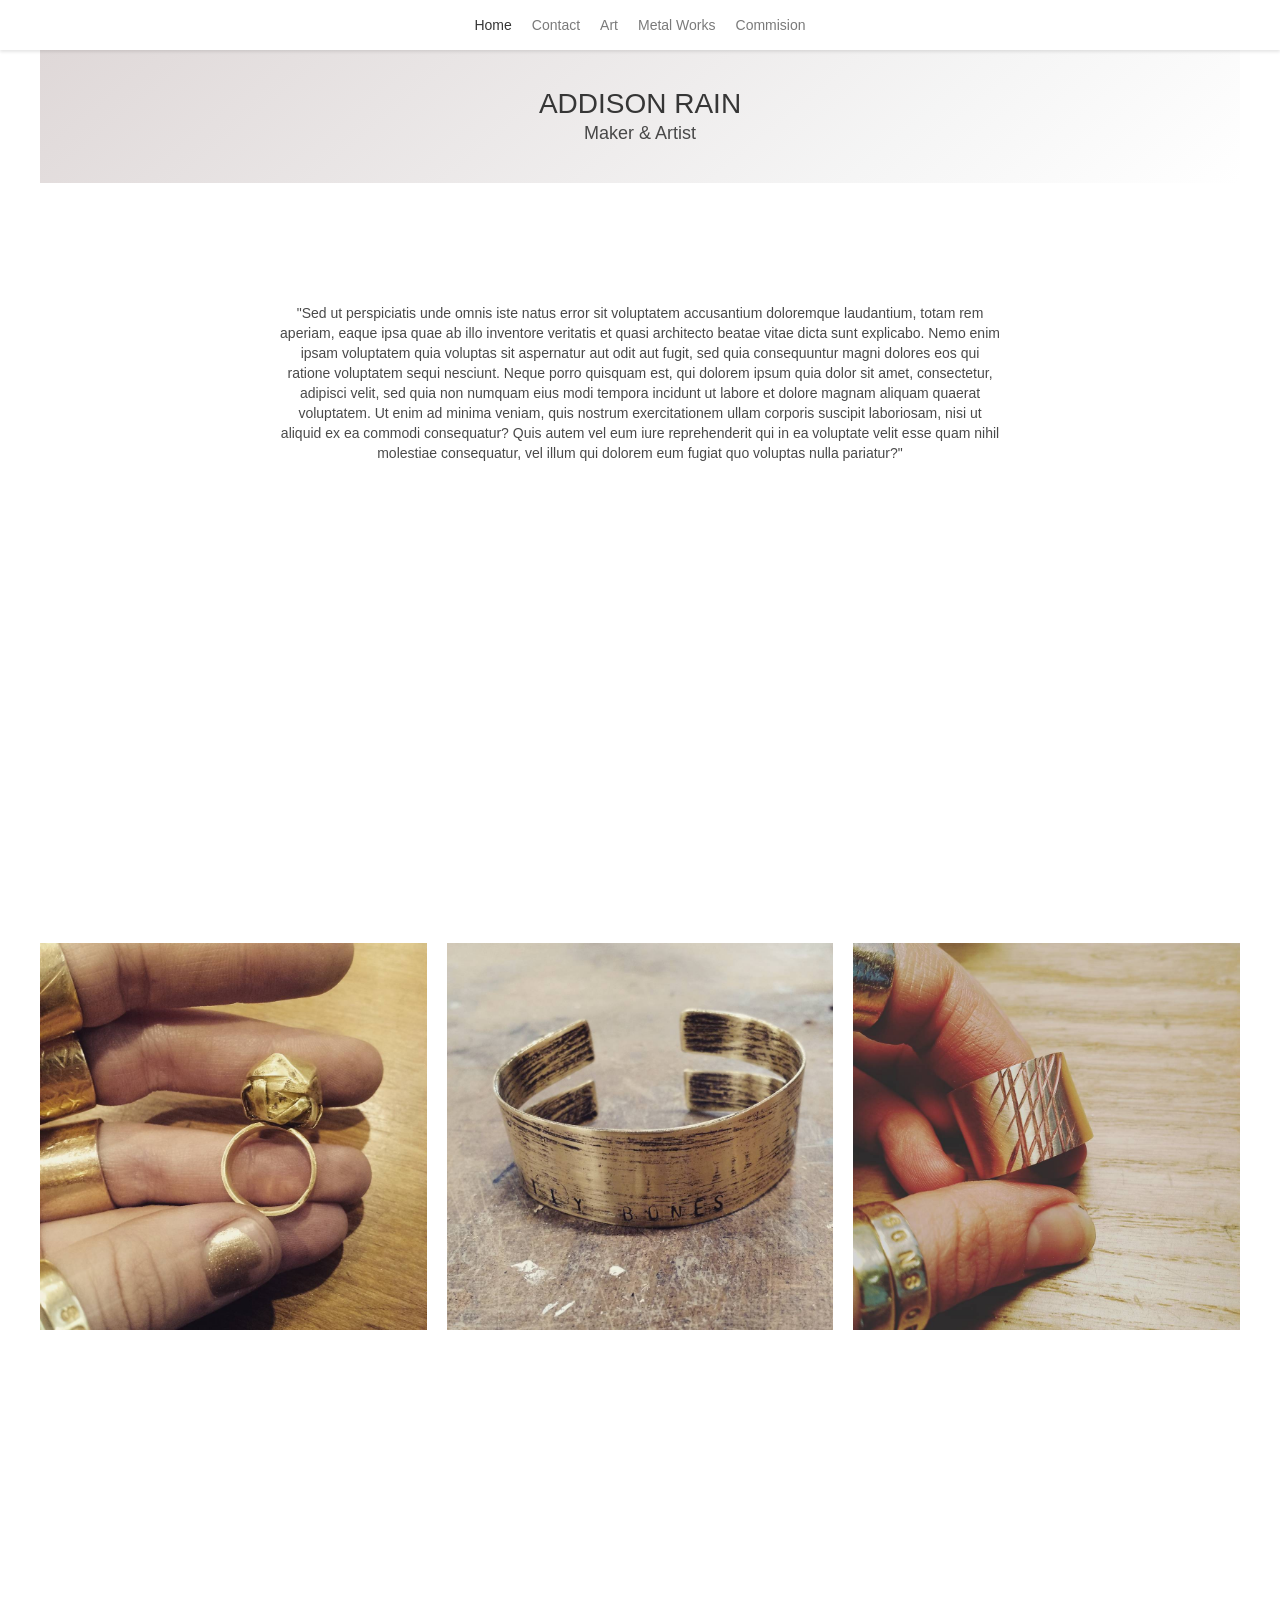
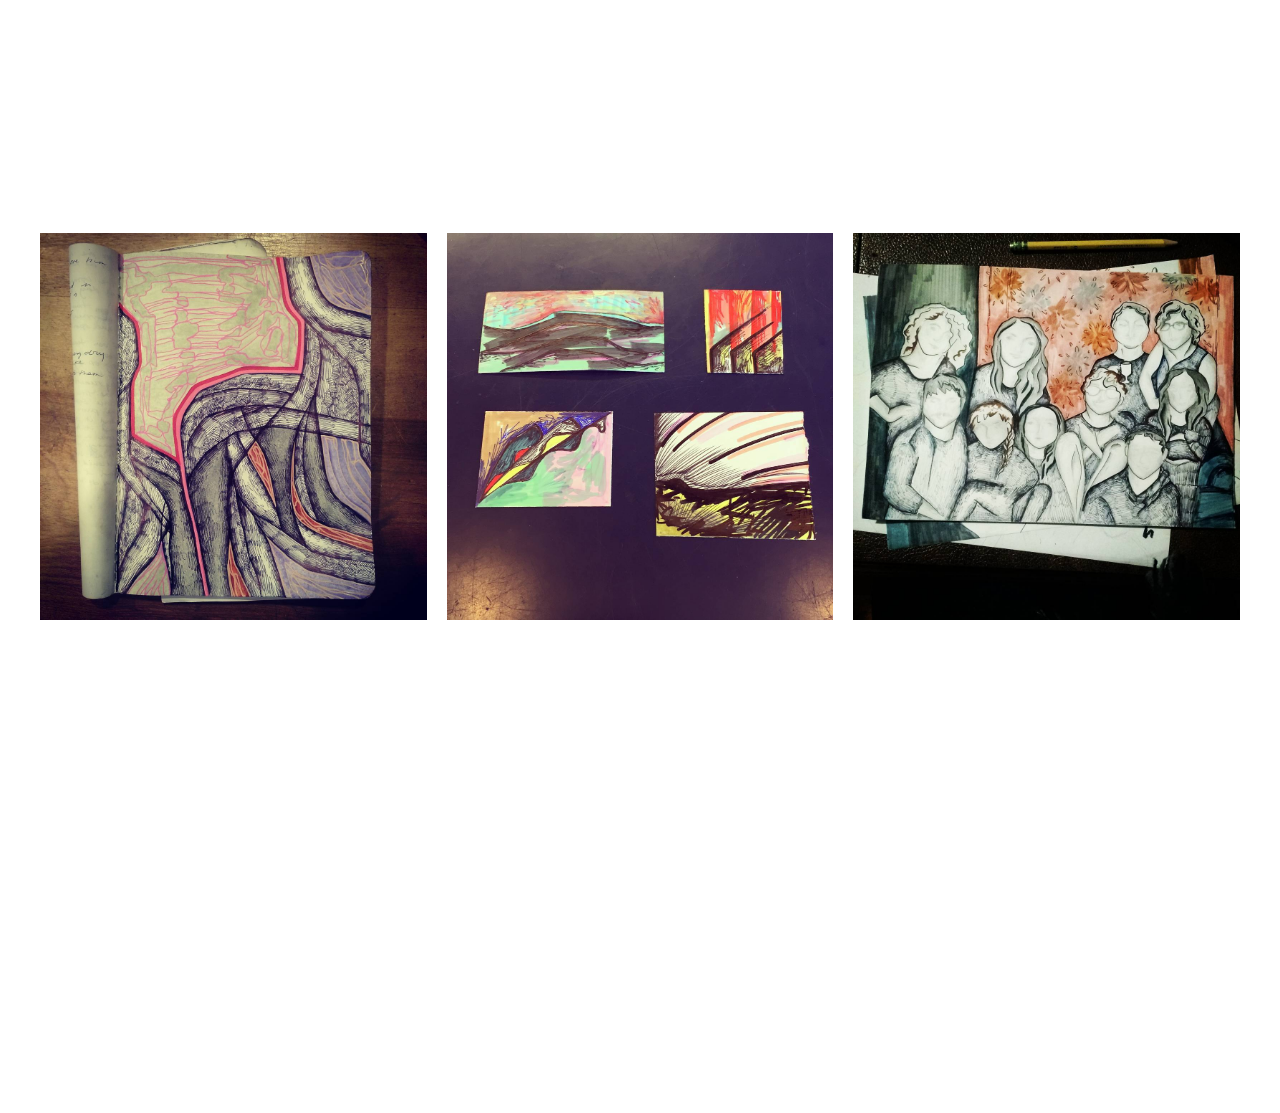
<file: index.html>
<!DOCTYPE html>
<html>
  <head>
    <link href="css/bulma.css" rel="stylesheet" type="text/css">
    <link href="css/styles.css" rel="stylesheet" type="text/css">
    <title>
      Addison Rain
    </title>
  </head>
  <body>
    <nav class="nav has-shadow">
      <div class="container">
        <div class="nav-center">
          <a class="nav-item is-button is-active">Home</a>
          <a class="nav-item is-button">Contact</a>
          <a class="nav-item is-button">Art</a>
          <a class="nav-item is-button">Metal Works</a>
          <a class="nav-item is-button">Commision</a>
        </div>
      </div>
    </nav>
    <div class="container">
      <section class="hero is-bold is-light">
        <div class="hero-body">
          <div class="container">
            <h1 class="title">
              ADDISON RAIN
            </h1>
            <h2 class="subtitle">
              Maker & Artist
            </h2>
          </div>
        </div>
      </section>
      <p>"Sed ut perspiciatis unde omnis iste natus error sit voluptatem accusantium doloremque laudantium, totam rem aperiam, eaque ipsa quae ab illo inventore veritatis et quasi architecto beatae vitae dicta sunt explicabo. Nemo enim ipsam voluptatem quia voluptas sit aspernatur aut odit aut fugit, sed quia consequuntur magni dolores eos qui ratione voluptatem sequi nesciunt. Neque porro quisquam est, qui dolorem ipsum quia dolor sit amet, consectetur, adipisci velit, sed quia non numquam eius modi tempora incidunt ut labore et dolore magnam aliquam quaerat voluptatem. Ut enim ad minima veniam, quis nostrum exercitationem ullam corporis suscipit laboriosam, nisi ut aliquid ex ea commodi consequatur? Quis autem vel eum iure reprehenderit qui in ea voluptate velit esse quam nihil molestiae consequatur, vel illum qui dolorem eum fugiat quo voluptas nulla pariatur?"</p>
      <div class="columns">
        <div class="column">
          <img src="img/Insta-image-2.jpg" alt="">
        </div>
        <div class="column">
          <img src="img/Insta-image-3.jpg" alt="">
        </div>
        <div class="column">
          <img src="img/Insta-image-4.jpg" alt="">
        </div>
      </div>
      <div class="columns">
        <div class="column">
          <img src="img/Insta-image.jpg" alt="">
        </div>
        <div class="column">
          <img src="img/Insta-image-1.jpg" alt="">
        </div>
        <div class="column">
          <img src="img/Insta-image-5.jpg" alt="">
        </div>
      </div>
    </div>


  </body>




</html>
</file>
<file: css/styles.css>
.hero-body {
  text-align: center;
}

body {
  background-color: white;
}

p {
  padding-left: 20%;
  padding-right: 20%;
  padding-top: 10%;
  text-align: center;
  padding-bottom: 40%;
}

.column {
  padding-bottom: 40%;
}
</file>
